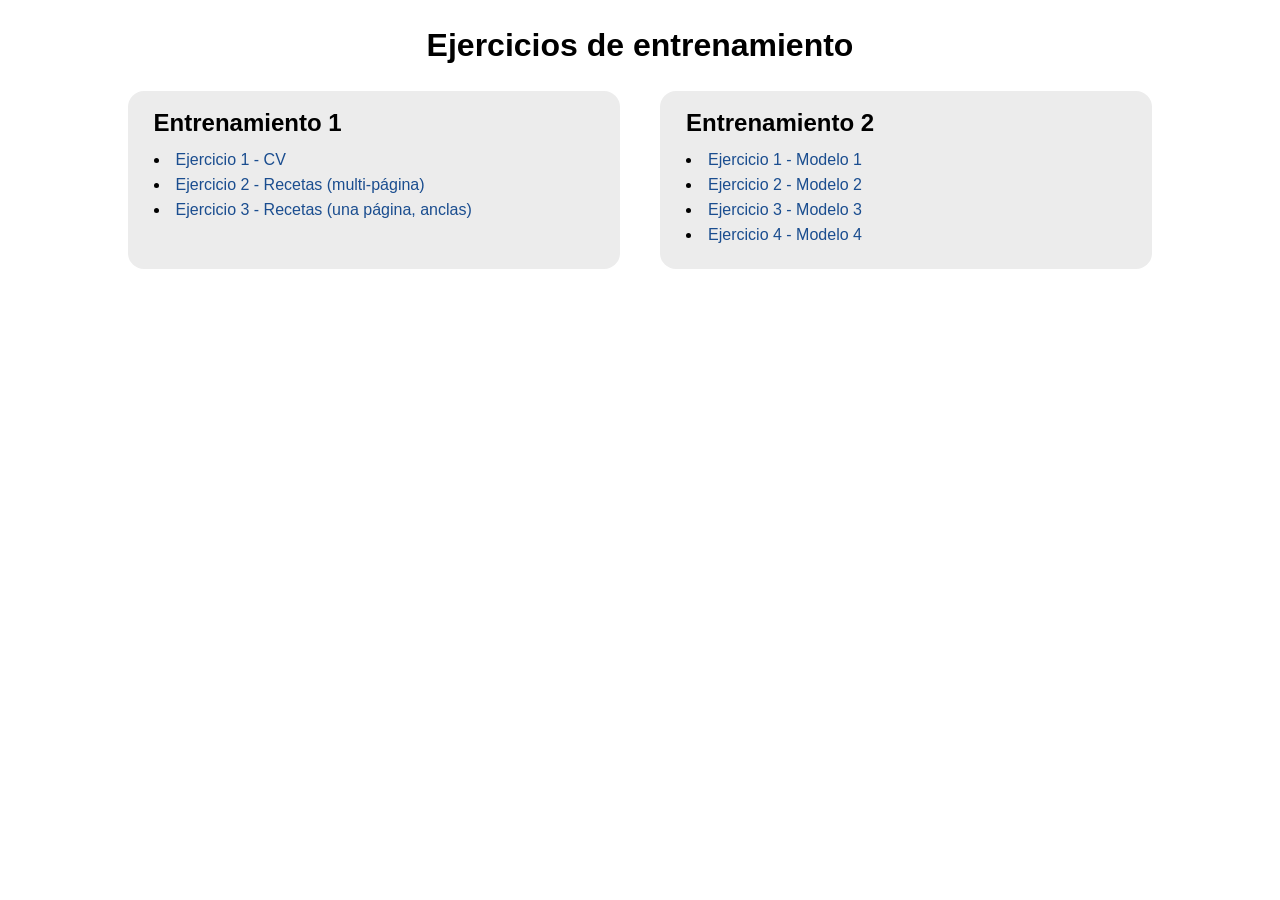
<file: index.html>
<!DOCTYPE html>
<html lang="es">
<head>
  <meta charset="UTF-8">
  <meta name="viewport" content="width=device-width, initial-scale=1.0">
  <title>Programación Web I - Entrenamientos</title>
  <link rel="stylesheet" href="styles.css">
</head>
<body>
  
  <header class="titulo-sitio">
    <h1>Ejercicios de entrenamiento</h1>
  </header>

  <nav class="indice-general">

    <section class="bloque-entrenamiento">
      <h2>Entrenamiento 1</h2>
      <ul>
        <li><a href="Entrenamiento_01/ejercicio_01/index.html">Ejercicio 1 - CV</a></li>
        <li><a href="Entrenamiento_01/ejercicio_02/index.html">Ejercicio 2 - Recetas (multi-página)</a></li>
        <li><a href="Entrenamiento_01/ejercicio_03/index.html">Ejercicio 3 - Recetas (una página, anclas)</a></li>
      </ul>
    </section>

    <section class="bloque-entrenamiento">
      <h2>Entrenamiento 2</h2>
      <ul>
        <li><a href="Entrenamiento_02/Ejercicio_01/index.html">Ejercicio 1 - Modelo 1</a></li>
        <li><a href="Entrenamiento_02/Ejercicio_02/index.html">Ejercicio 2 - Modelo 2</a></li>
        <li><a href="Entrenamiento_02/Ejercicio_03/index.html">Ejercicio 3 - Modelo 3</a></li>
        <li><a href="Entrenamiento_02/Ejercicio_04/index.html">Ejercicio 4 - Modelo 4</a></li>
      </ul>
    </section>

  </nav>

</body>
</html>
</file>
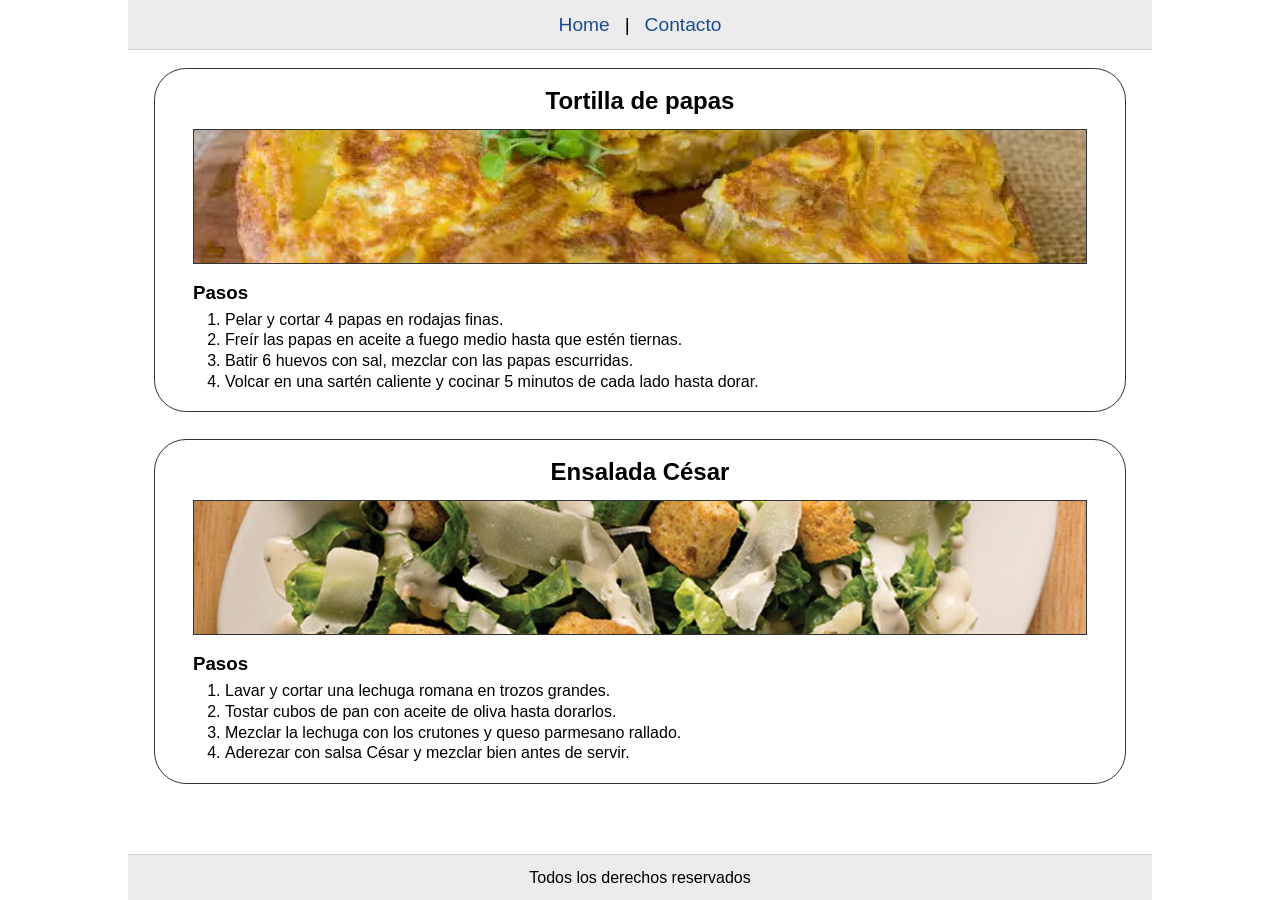
<file: Entrenamiento_01/ejercicio_02/index.html>
<!DOCTYPE html>
<html lang="es">
<head>
  <meta charset="UTF-8">
  <meta name="viewport" content="width=device-width, initial-scale=1.0">
  <title>Entrenamiento 01 - Ejercicio 02 - Recetas</title>
  <link rel="stylesheet" href="styles.css">
</head>
<body class="pagina">

  <nav class="barra">
    <a href="index.html">Home</a> | <a href="contacto.html">Contacto</a>
  </nav>

  <main class="contenido">

    <article class="receta">
      <h2>Tortilla de papas</h2>
      <figure class="receta-imagen">
        <img src="../../images/TortillaDePapa.webp" alt="Tortilla de papa">
      </figure>
      <section class="pasos">
        <h3>Pasos</h3>
        <ol>
          <li>Pelar y cortar 4 papas en rodajas finas.</li>
          <li>Freír las papas en aceite a fuego medio hasta que estén tiernas.</li>
          <li>Batir 6 huevos con sal, mezclar con las papas escurridas.</li>
          <li>Volcar en una sartén caliente y cocinar 5 minutos de cada lado hasta dorar.</li>
        </ol>
      </section>
    </article>

    <article class="receta">
      <h2>Ensalada César</h2>
      <figure class="receta-imagen">
        <img src="../../images/EnsaladaCesar.jpg" alt="Tortilla de papa">
      </figure>
      <section class="pasos">
        <h3>Pasos</h3>
        <ol>
          <li>Lavar y cortar una lechuga romana en trozos grandes.</li>
          <li>Tostar cubos de pan con aceite de oliva hasta dorarlos.</li>
          <li>Mezclar la lechuga con los crutones y queso parmesano rallado.</li>
          <li>Aderezar con salsa César y mezclar bien antes de servir.</li>
        </ol>
      </section>
    </article>
  </main>

  <footer class="pie">
    <p>Todos los derechos reservados</p>
  </footer>

</body>
</html>
</file>
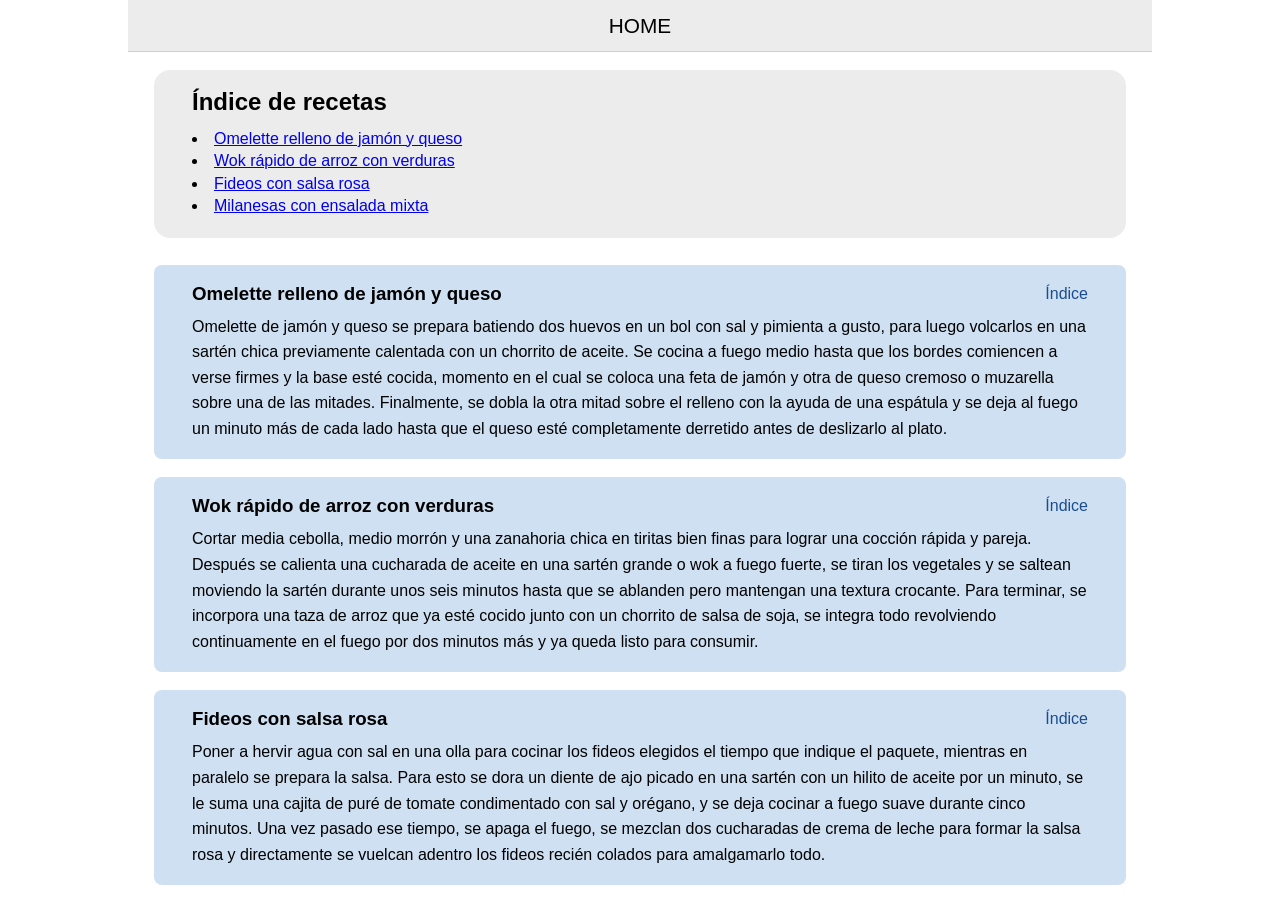
<file: Entrenamiento_01/ejercicio_03/index.html>
<!DOCTYPE html>
<html lang="es">
<head>
  <meta charset="UTF-8">
  <meta name="viewport" content="width=device-width, initial-scale=1.0">
  <title>Entrenamiento 01 - Ejercicio 03 - Índice de recetas</title>
  <link rel="stylesheet" href="styles.css">
</head>
<body class="pagina">

  <header class="cabecera">
    <h1>HOME</h1>
  </header>

  <main class="contenido">

    <section id="indice" class="indice-recetas">
      <h2>Índice de recetas</h2>
      <ul>
        <li><a href="#receta1">Omelette relleno de jamón y queso</a></li>
        <li><a href="#receta2">Wok rápido de arroz con verduras</a></li>
        <li><a href="#receta3">Fideos con salsa rosa </a></li>
        <li><a href="#receta4">Milanesas con ensalada mixta</a></li>
      </ul>
    </section>

    <article id="receta1" class="receta-detalle">
      <header class="receta-detalle-header">
        <h3>Omelette relleno de jamón y queso</h3>
        <a href="#indice">Índice</a>
      </header>
      <p>Omelette de jamón y queso se prepara batiendo dos huevos en un bol con sal y pimienta a gusto, para luego volcarlos en una sartén chica previamente calentada con un chorrito de aceite. Se cocina a fuego medio hasta que los bordes comiencen a verse firmes y la base esté cocida, momento en el cual se coloca una feta de jamón y otra de queso cremoso o muzarella sobre una de las mitades. Finalmente, se dobla la otra mitad sobre el relleno con la ayuda de una espátula y se deja al fuego un minuto más de cada lado hasta que el queso esté completamente derretido antes de deslizarlo al plato.</p>
    </article>

    <article id="receta2" class="receta-detalle">
      <header class="receta-detalle-header">
        <h3>Wok rápido de arroz con verduras</h3>
        <a href="#indice">Índice</a>
      </header>
      <p>Cortar media cebolla, medio morrón y una zanahoria chica en tiritas bien finas para lograr una cocción rápida y pareja. Después se calienta una cucharada de aceite en una sartén grande o wok a fuego fuerte, se tiran los vegetales y se saltean moviendo la sartén durante unos seis minutos hasta que se ablanden pero mantengan una textura crocante. Para terminar, se incorpora una taza de arroz que ya esté cocido junto con un chorrito de salsa de soja, se integra todo revolviendo continuamente en el fuego por dos minutos más y ya queda listo para consumir.</p>
    </article>

    <article id="receta3" class="receta-detalle">
      <header class="receta-detalle-header">
        <h3>Fideos con salsa rosa</h3>
        <a href="#indice">Índice</a>
      </header>
      <p>Poner a hervir agua con sal en una olla para cocinar los fideos elegidos el tiempo que indique el paquete, mientras en paralelo se prepara la salsa. Para esto se dora un diente de ajo picado en una sartén con un hilito de aceite por un minuto, se le suma una cajita de puré de tomate condimentado con sal y orégano, y se deja cocinar a fuego suave durante cinco minutos. Una vez pasado ese tiempo, se apaga el fuego, se mezclan dos cucharadas de crema de leche para formar la salsa rosa y directamente se vuelcan adentro los fideos recién colados para amalgamarlo todo.</p>
    </article>

    <article id="receta4" class="receta-detalle">
      <header class="receta-detalle-header">
        <h3>Milanesas con ensalada mixta</h3>
        <a href="#indice">Índice</a>
      </header>
      <p>Se elabora pasando bifes de pollo o de carne por un huevo batido con una pizca de sal, para después rebozarlos presionando fuertemente sobre pan rallado hasta que queden completamente cubiertos. Estas milanesas se cocinan en una sartén con aceite caliente o en una placa al horno a doscientos grados hasta que se doren bien de ambos lados, y mientras se cocinan, se lavan y cortan una lechuga chica junto con un tomate redondo. Al final, se sirven las milanesas calientes en el plato al lado de los vegetales, los cuales se aderezan en el momento con un chorrito de aceite, sal y jugo de limón.</p>
    </article>

  </main>

</body>
</html>
</file>
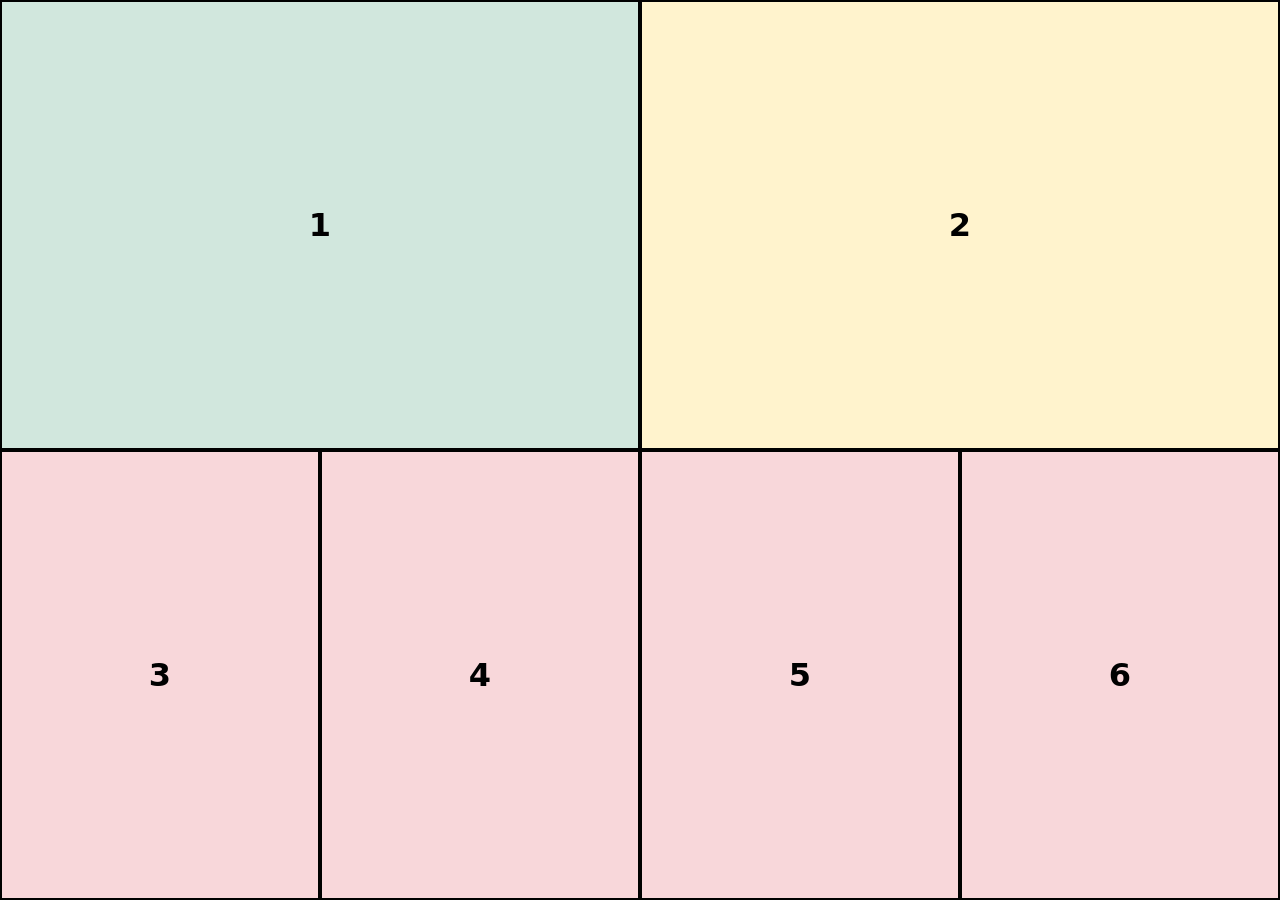
<file: Entrenamiento_02/Ejercicio_01/index.html>
<!DOCTYPE html>
<html lang="en">

<head>
    <meta charset="UTF-8">
    <meta name="viewport" content="width=device-width, initial-scale=1.0">
    <title>Entrenamiento 2 - Modelo 1</title>
    <link rel="stylesheet" href="styles.css">
</head>

<body>
    <main id="pantallaCompleta">
        <div class="bloque1">
            <p class="parrafoDelBloque1">1</p>
        </div>
        <div class="bloque2">
            <p class="parrafoDelBloque2">2</p>
        </div>
        <div class="bloque3">
            <p class="parrafoDelBloque3">3</p>
        </div>
        <div class="bloque4">
            <p class="parrafoDelBloque4">4</p>
        </div>
        <div class="bloque5">
            <p class="parrafoDelBloque5">5</p>
        </div>
        <div class="bloque6">
            <p class="parrafoDelBloque6">6</p>
        </div>
    </main>
</body>

</html>
</file>
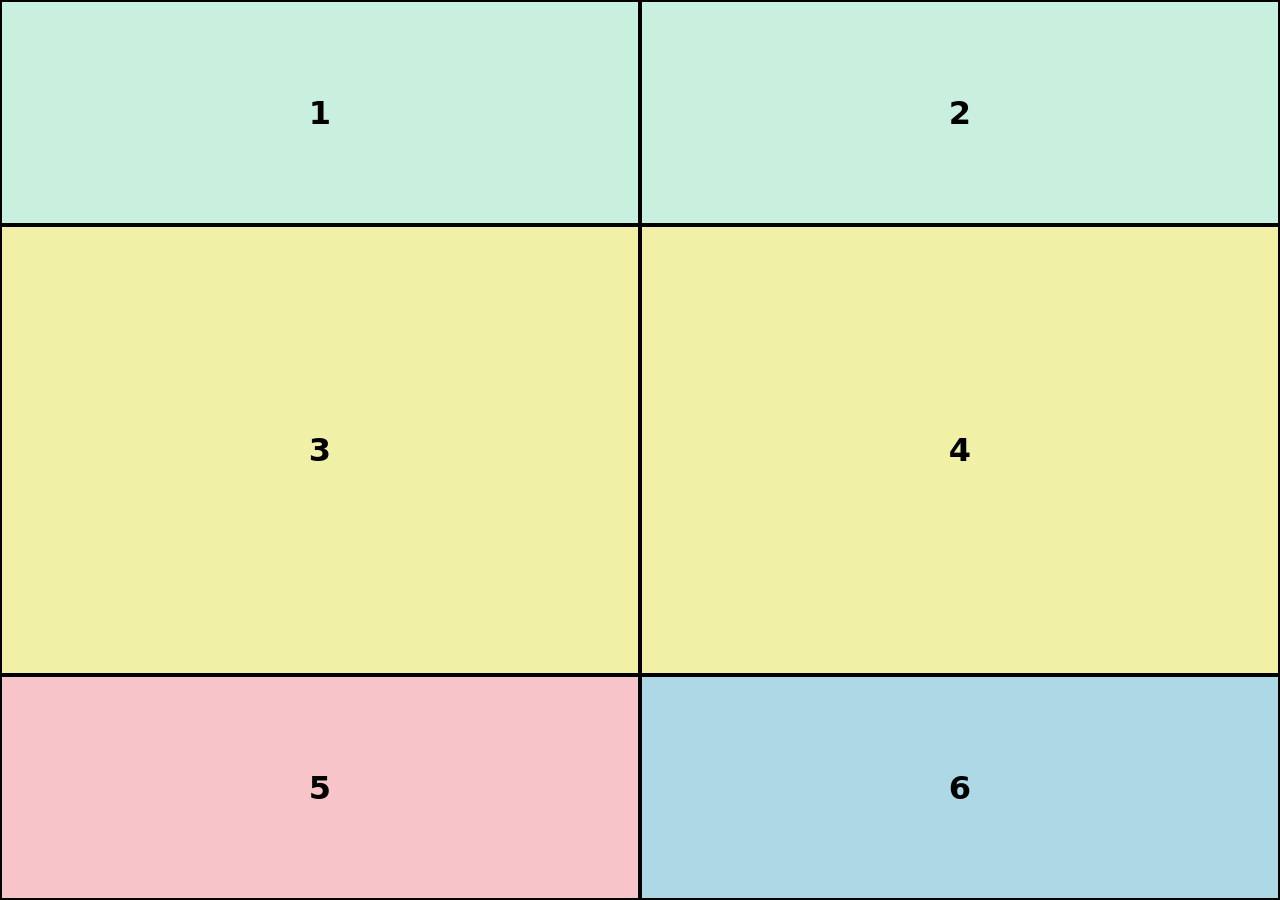
<file: Entrenamiento_02/Ejercicio_02/index.html>
<!DOCTYPE html>
<html lang="es">

<head>
    <meta charset="UTF-8">
    <meta name="viewport" content="width=device-width, initial-scale=1.0">
    <title>Modelo 02</title>
    <link rel="stylesheet" href="styles.css">
</head>

<body>
    <main id="pantallaCompleta">
        <div class="bloque1">
            <p class="parrafoDelBloque1">1</p>
        </div>
        <div class="bloque2">
            <p class="parrafoDelBloque2">2</p>
        </div>
        <div class="bloque3">
            <p class="parrafoDelBloque3">3</p>
        </div>
        <div class="bloque4">
            <p class="parrafoDelBloque4">4</p>
        </div>
        <div class="bloque5">
            <p class="parrafoDelBloque5">5</p>
        </div>
        <div class="bloque6">
            <p class="parrafoDelBloque6">6</p>
        </div>
    </main>
</body>

</html>
</file>
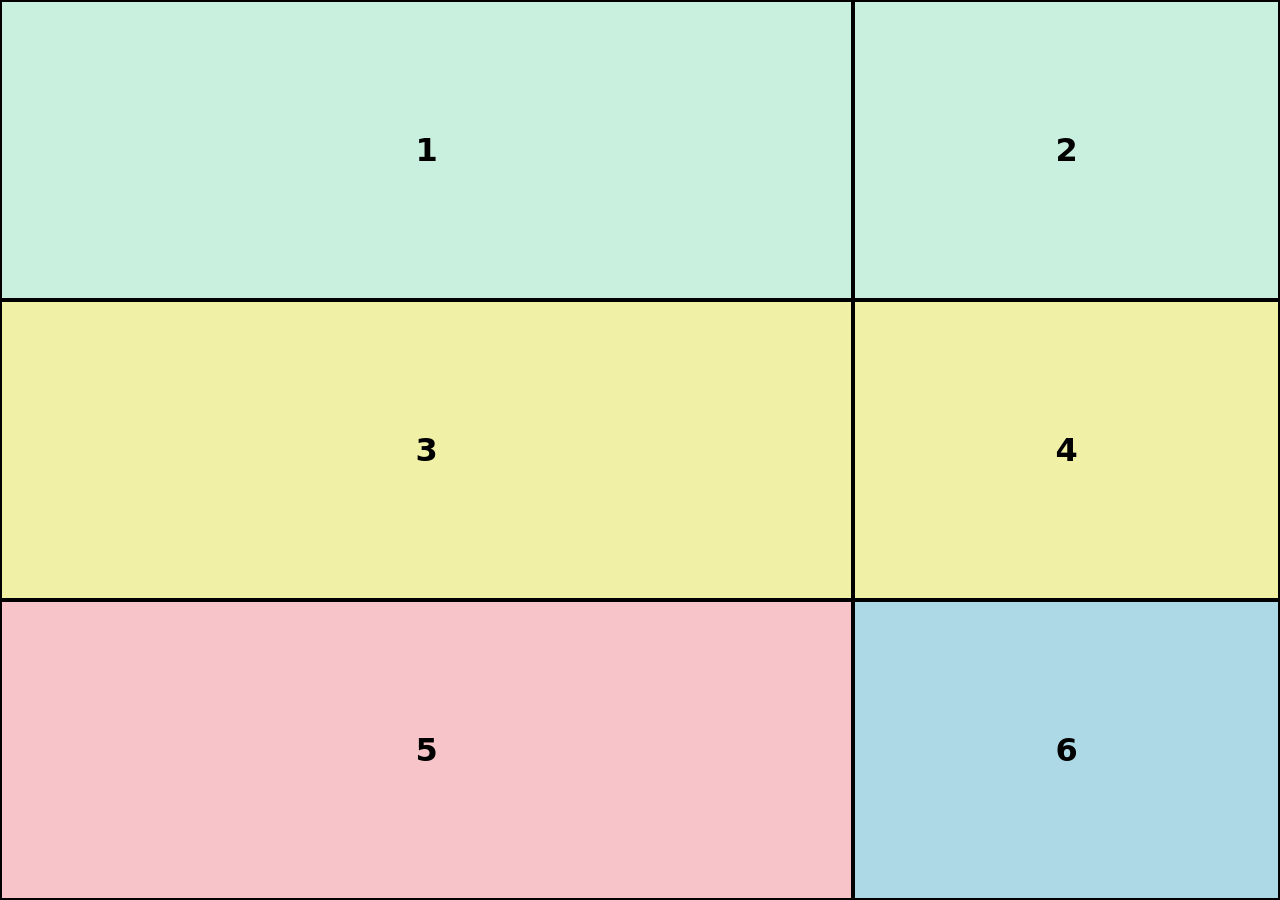
<file: Entrenamiento_02/Ejercicio_03/index.html>
<!DOCTYPE html>
<html lang="es">

<head>
    <meta charset="UTF-8">
    <meta name="viewport" content="width=device-width, initial-scale=1.0">
    <title>Modelo 03</title>
    <link rel="stylesheet" href="styles.css">
</head>

<body>
    <main id="pantallaCompleta">
        <div class="bloque1">
            <p class="parrafoDelBloque1">1</p>
        </div>
        <div class="bloque2">
            <p class="parrafoDelBloque2">2</p>
        </div>
        <div class="bloque3">
            <p class="parrafoDelBloque3">3</p>
        </div>
        <div class="bloque4">
            <p class="parrafoDelBloque4">4</p>
        </div>
        <div class="bloque5">
            <p class="parrafoDelBloque5">5</p>
        </div>
        <div class="bloque6">
            <p class="parrafoDelBloque6">6</p>
        </div>
    </main>
</body>

</html>
</file>
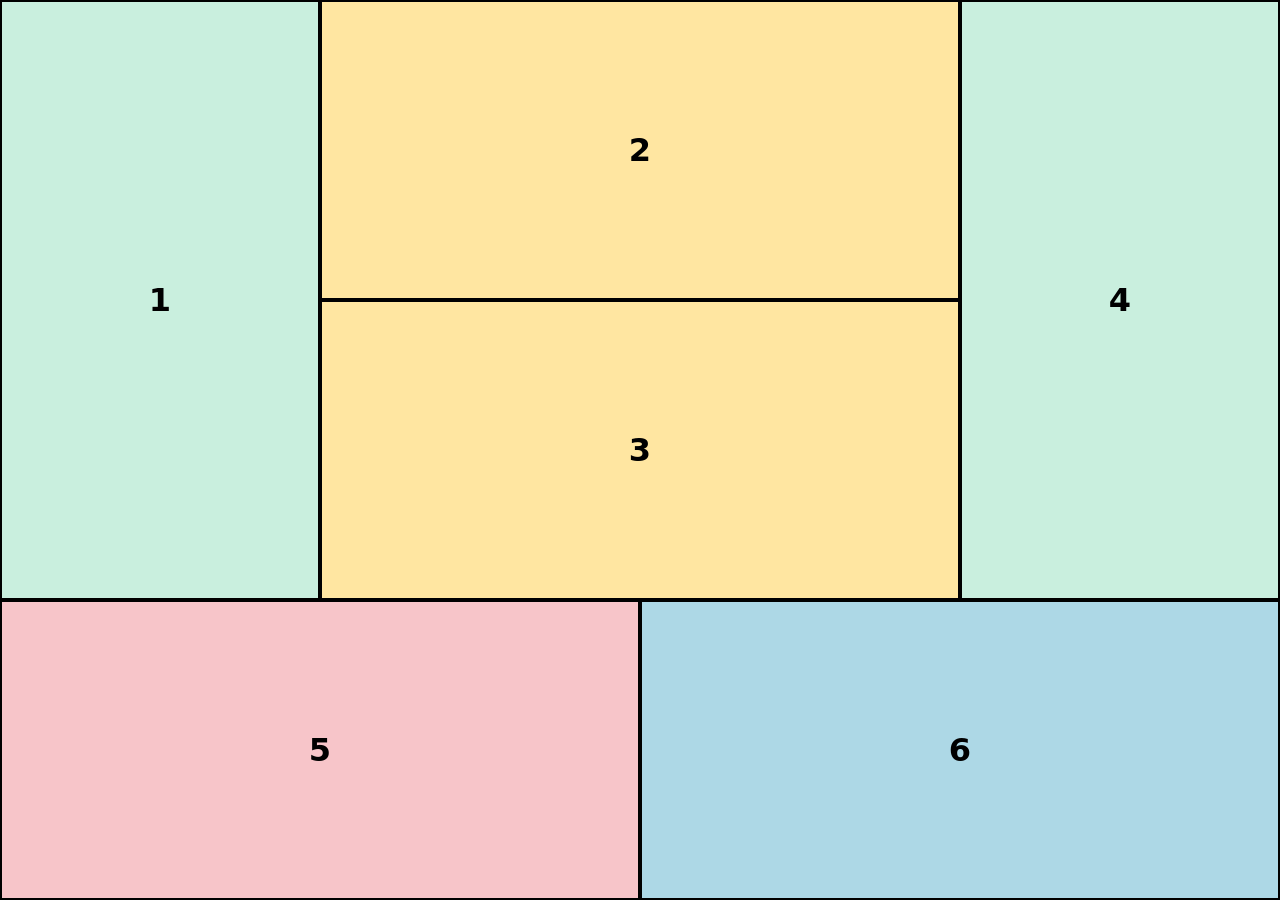
<file: Entrenamiento_02/Ejercicio_04/index.html>
<!DOCTYPE html>
<html lang="es">

<head>
    <meta charset="UTF-8">
    <meta name="viewport" content="width=device-width, initial-scale=1.0">
    <title>Modelo 04</title>
    <link rel="stylesheet" href="styles.css">
</head>

<body>
    <main id="pantallaCompleta">
        <div class="bloque1">
            <p class="parrafoDelBloque1">1</p>
        </div>
        <div class="bloque2">
            <p class="parrafoDelBloque2">2</p>
        </div>
        <div class="bloque3">
            <p class="parrafoDelBloque3">3</p>
        </div>
        <div class="bloque4">
            <p class="parrafoDelBloque4">4</p>
        </div>
        <div class="bloque5">
            <p class="parrafoDelBloque5">5</p>
        </div>
        <div class="bloque6">
            <p class="parrafoDelBloque6">6</p>
        </div>
    </main>
</body>

</html>
</file>
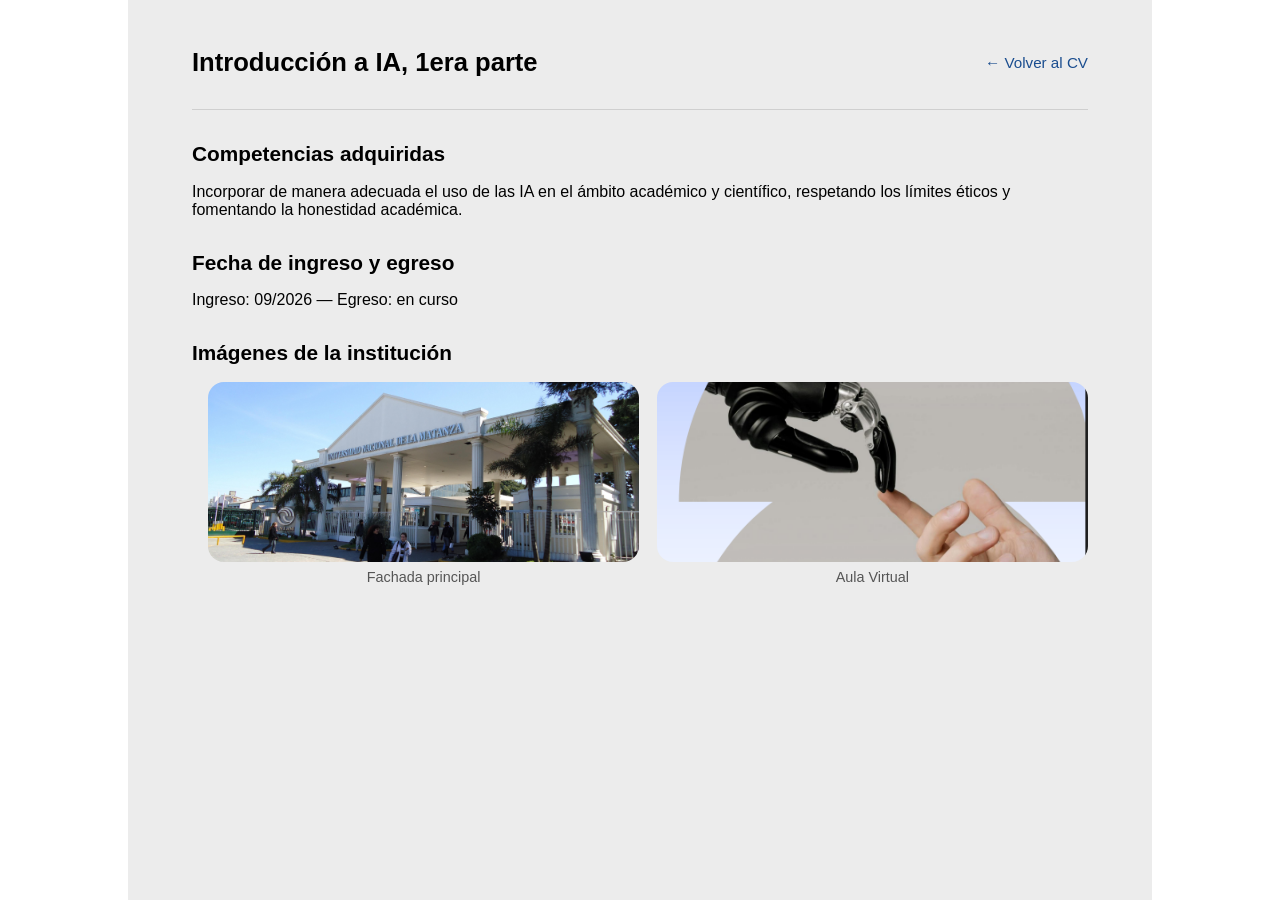
<file: Entrenamiento_01/ejercicio_01/curso.html>
<!DOCTYPE html>
<html lang="es">
<head>
  <meta charset="UTF-8">
  <meta name="viewport" content="width=device-width, initial-scale=1.0">
  <title>Curso - Detalle</title>
  <link rel="stylesheet" href="styles.css">
</head>
<body>
  <main class="cv">

    <header class="encabezado-detalle">
      <h1>Introducción a IA, 1era parte</h1>
      <a href="index.html" class="volver">&larr; Volver al CV</a>
    </header>

    <section class="seccion">
      <h2>Competencias adquiridas</h2>
      <p>Incorporar de manera adecuada el uso de las IA en el ámbito académico y científico, respetando los límites éticos y fomentando la honestidad académica.</p>
    </section>

    <section class="seccion">
      <h2>Fecha de ingreso y egreso</h2>
      <p>Ingreso: 09/2026 — Egreso: en curso</p>
    </section>

    <section class="seccion">
      <h2>Imágenes de la institución</h2>
      <ul class="galeria">
        <li>
          <figure>
            <img src="../../images/Universidad_Nacional_de_La_Matanza.jpeg" alt="Fachada del instituto">
            <figcaption>Fachada principal</figcaption>
          </figure>
        </li>
        <li>
          <figure>
            <img src="../../images/imagenIAVirtual.png" alt="Aula del instituto">
            <figcaption>Aula Virtual</figcaption>
          </figure>
        </li>
      </ul>
    </section>

  </main>
</body>
</html>
</file>
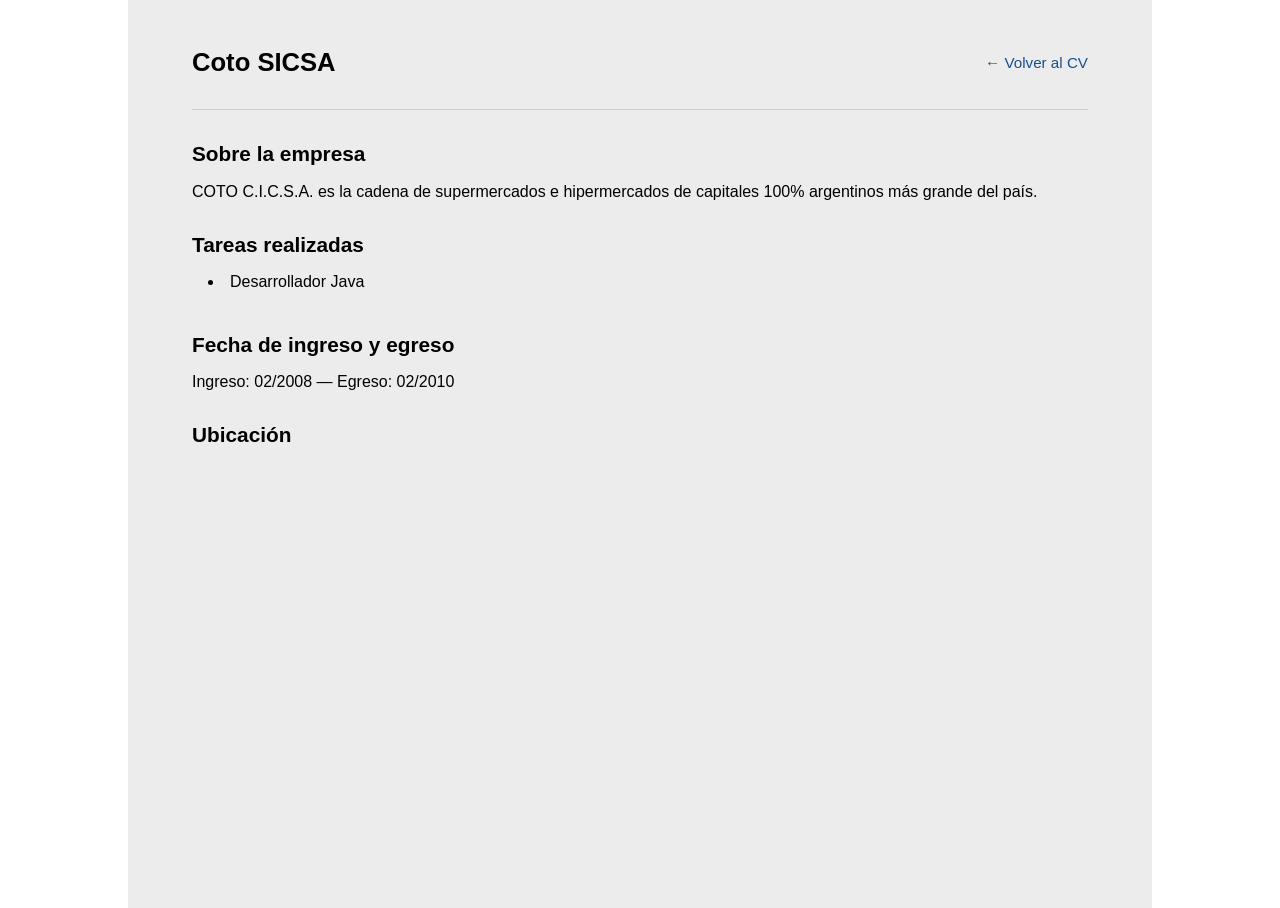
<file: Entrenamiento_01/ejercicio_01/empresa1.html>
<!DOCTYPE html>
<html lang="es">
<head>
  <meta charset="UTF-8">
  <meta name="viewport" content="width=device-width, initial-scale=1.0">
  <title>Empresa 1 - Detalle</title>
  <link rel="stylesheet" href="styles.css">
</head>
<body>
  <main class="cv">

    <header class="encabezado-detalle">
      <h1>Coto SICSA</h1>
      <a href="index.html" class="volver">&larr; Volver al CV</a>
    </header>

    <section class="seccion">
      <h2>Sobre la empresa</h2>
      <p>COTO C.I.C.S.A. es la cadena de supermercados e hipermercados de capitales 100% argentinos más grande del país.</p>
    </section>

    <section class="seccion">
      <h2>Tareas realizadas</h2>
      <ul>
        <li>Desarrollador Java</li>
      </ul>
    </section>

    <section class="seccion">
      <h2>Fecha de ingreso y egreso</h2>
      <p>Ingreso: 02/2008 — Egreso: 02/2010</p>
    </section>

    <section class="seccion">
      <h2>Ubicación</h2>
      <iframe
        class="mapa"
        src="https://www.google.com/maps?q=Coto+SICSA,capital+federal+pasaindu&output=embed"
        loading="lazy"
        title="Mapa de ubicación de Empresa 1">
      </iframe>
    </section>

  </main>
</body>
</html>
</file>
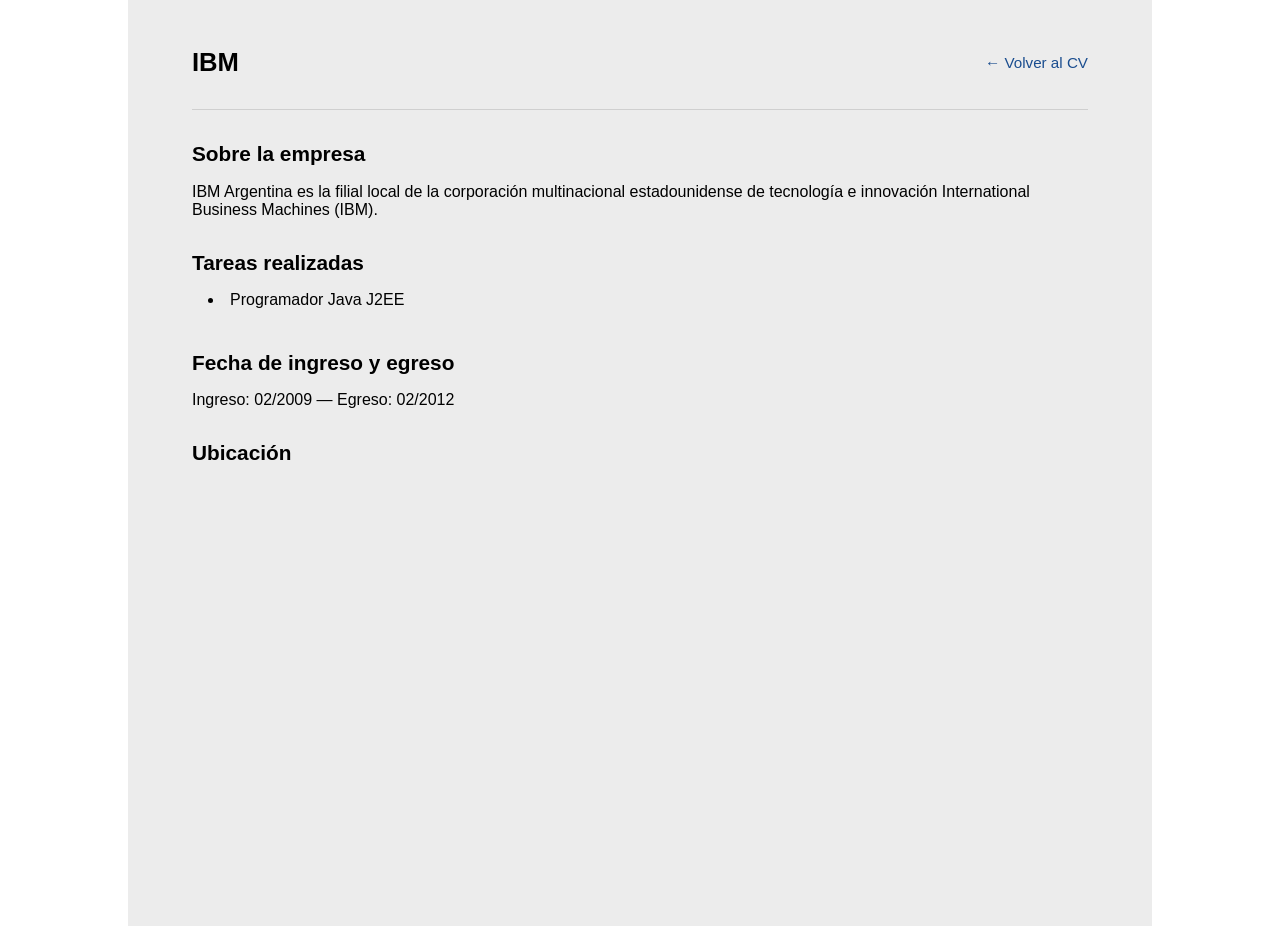
<file: Entrenamiento_01/ejercicio_01/empresa2.html>
<!DOCTYPE html>
<html lang="es">
<head>
  <meta charset="UTF-8">
  <meta name="viewport" content="width=device-width, initial-scale=1.0">
  <title>Empresa 2 - Detalle</title>
  <link rel="stylesheet" href="styles.css">
</head>
<body>
  <main class="cv">

    <header class="encabezado-detalle">
      <h1>IBM</h1>
      <a href="index.html" class="volver">&larr; Volver al CV</a>
    </header>

    <section class="seccion">
      <h2>Sobre la empresa</h2>
      <p>IBM Argentina es la filial local de la corporación multinacional estadounidense de tecnología e innovación International Business Machines (IBM). </p>
    </section>

    <section class="seccion">
      <h2>Tareas realizadas</h2>
      <ul>
        <li>Programador Java J2EE</li>
      </ul>
    </section>

    <section class="seccion">
      <h2>Fecha de ingreso y egreso</h2>
      <p>Ingreso: 02/2009 — Egreso: 02/2012</p>
    </section>

    <section class="seccion">
      <h2>Ubicación</h2>
      <iframe
        class="mapa"
        src="https://www.google.com/maps?q=IBM+catalinas&output=embed"
        loading="lazy"
        title="Mapa de ubicación de Empresa 2">
      </iframe>
    </section>

  </main>
</body>
</html>
</file>
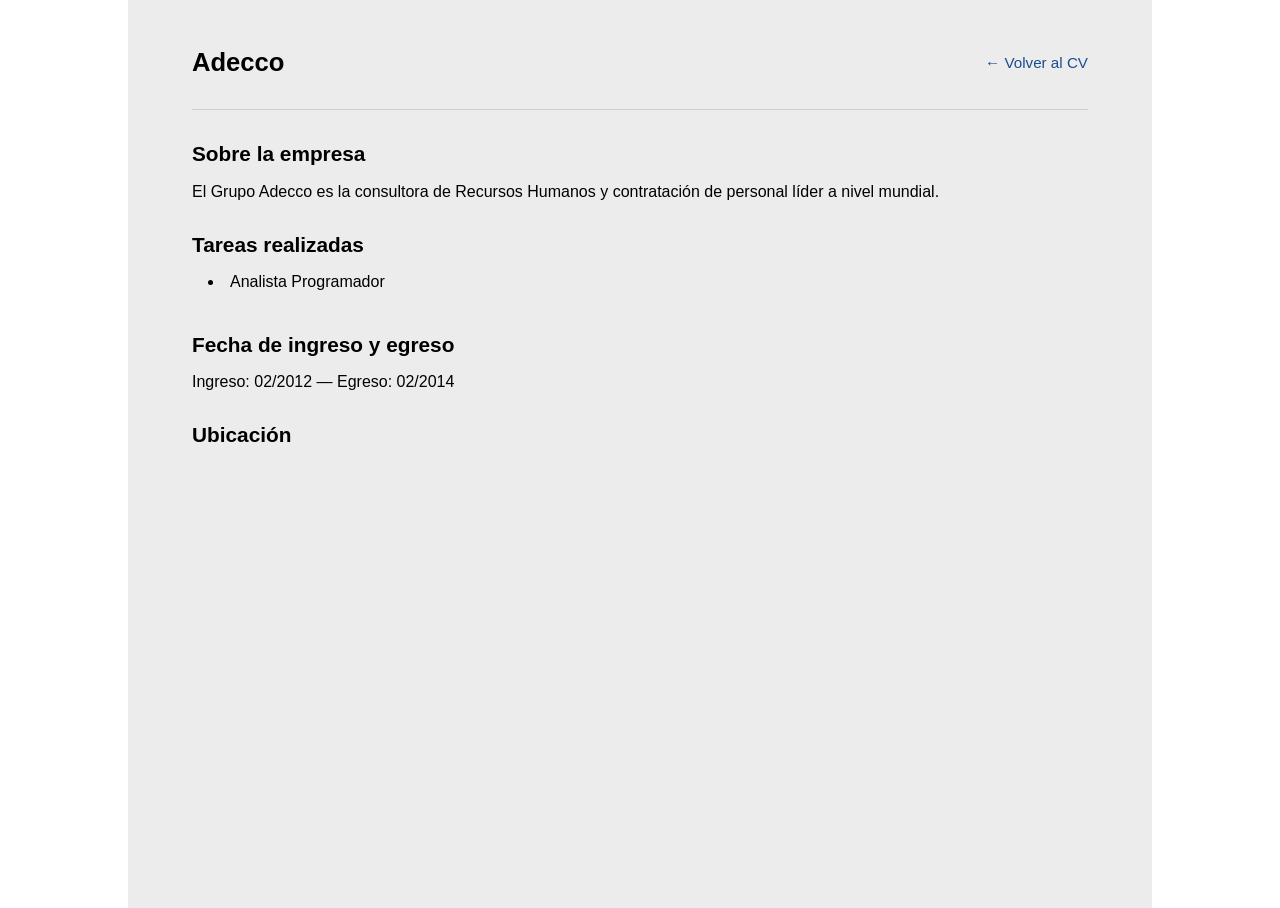
<file: Entrenamiento_01/ejercicio_01/empresa3.html>
<!DOCTYPE html>
<html lang="es">
<head>
  <meta charset="UTF-8">
  <meta name="viewport" content="width=device-width, initial-scale=1.0">
  <title>Empresa 3 - Detalle</title>
  <link rel="stylesheet" href="styles.css">
</head>
<body>
  <main class="cv">

    <header class="encabezado-detalle">
      <h1>Adecco</h1>
      <a href="index.html" class="volver">&larr; Volver al CV</a>
    </header>

    <section class="seccion">
      <h2>Sobre la empresa</h2>
      <p>El Grupo Adecco es la consultora de Recursos Humanos y contratación de personal líder a nivel mundial.</p>
    </section>

    <section class="seccion">
      <h2>Tareas realizadas</h2>
      <ul>
        <li>Analista Programador</li>
      </ul>
    </section>

    <section class="seccion">
      <h2>Fecha de ingreso y egreso</h2>
      <p>Ingreso: 02/2012 — Egreso: 02/2014</p>
    </section>

    <section class="seccion">
      <h2>Ubicación</h2>
      <iframe
        class="mapa"
        src="https://www.google.com/maps?q=OAdeco+argentina+oficina+central&output=embed"
        loading="lazy"
        title="Mapa de ubicación de Empresa 3">
      </iframe>
    </section>

  </main>
</body>
</html>
</file>
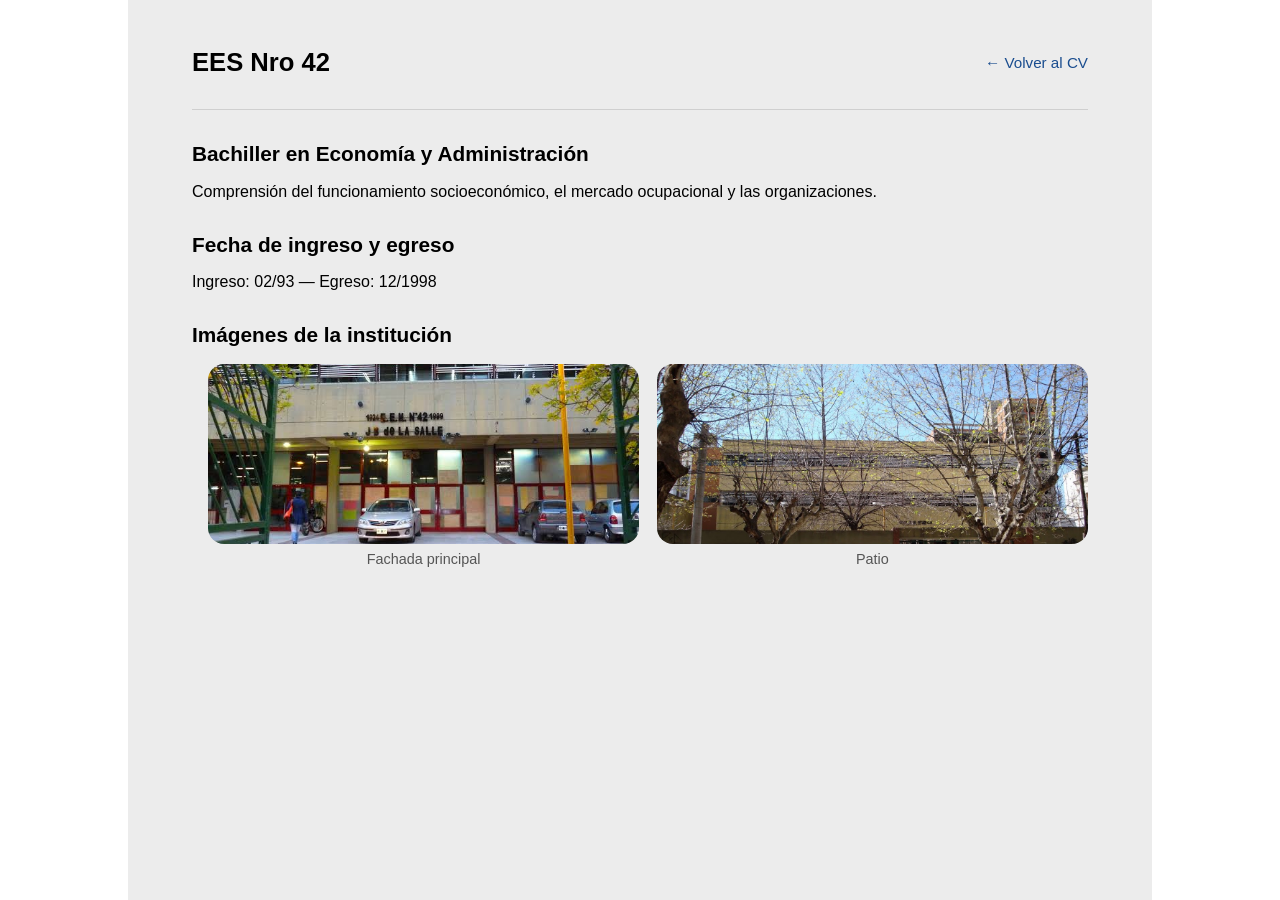
<file: Entrenamiento_01/ejercicio_01/secundario.html>
<!DOCTYPE html>
<html lang="es">
<head>
  <meta charset="UTF-8">
  <meta name="viewport" content="width=device-width, initial-scale=1.0">
  <title>Secundario - Detalle</title>
  <link rel="stylesheet" href="styles.css">
</head>
<body>
  <main class="cv">

    <header class="encabezado-detalle">
      <h1>EES Nro 42</h1>
      <a href="index.html" class="volver">&larr; Volver al CV</a>
    </header>

    <section class="seccion">
      <h2>Bachiller en Economía y Administración</h2>
      <p>Comprensión del funcionamiento socioeconómico, el mercado ocupacional y las organizaciones.</p>
    </section>

    <section class="seccion">
      <h2>Fecha de ingreso y egreso</h2>
      <p>Ingreso: 02/93 — Egreso: 12/1998</p>
    </section>

    <section class="seccion">
      <h2>Imágenes de la institución</h2>
      <ul class="galeria">
        <li>
          <figure>
            <img src="../../images/imagesEES42.jpeg" alt="Fachada del colegio">
            <figcaption>Fachada principal</figcaption>
          </figure>
        </li>
        <li>
          <figure>
            <img src="../../images/FachadaEES42.jpg" alt="Patio del colegio">
            <figcaption>Patio</figcaption>
          </figure>
        </li>
      </ul>
    </section>

  </main>
</body>
</html>
</file>
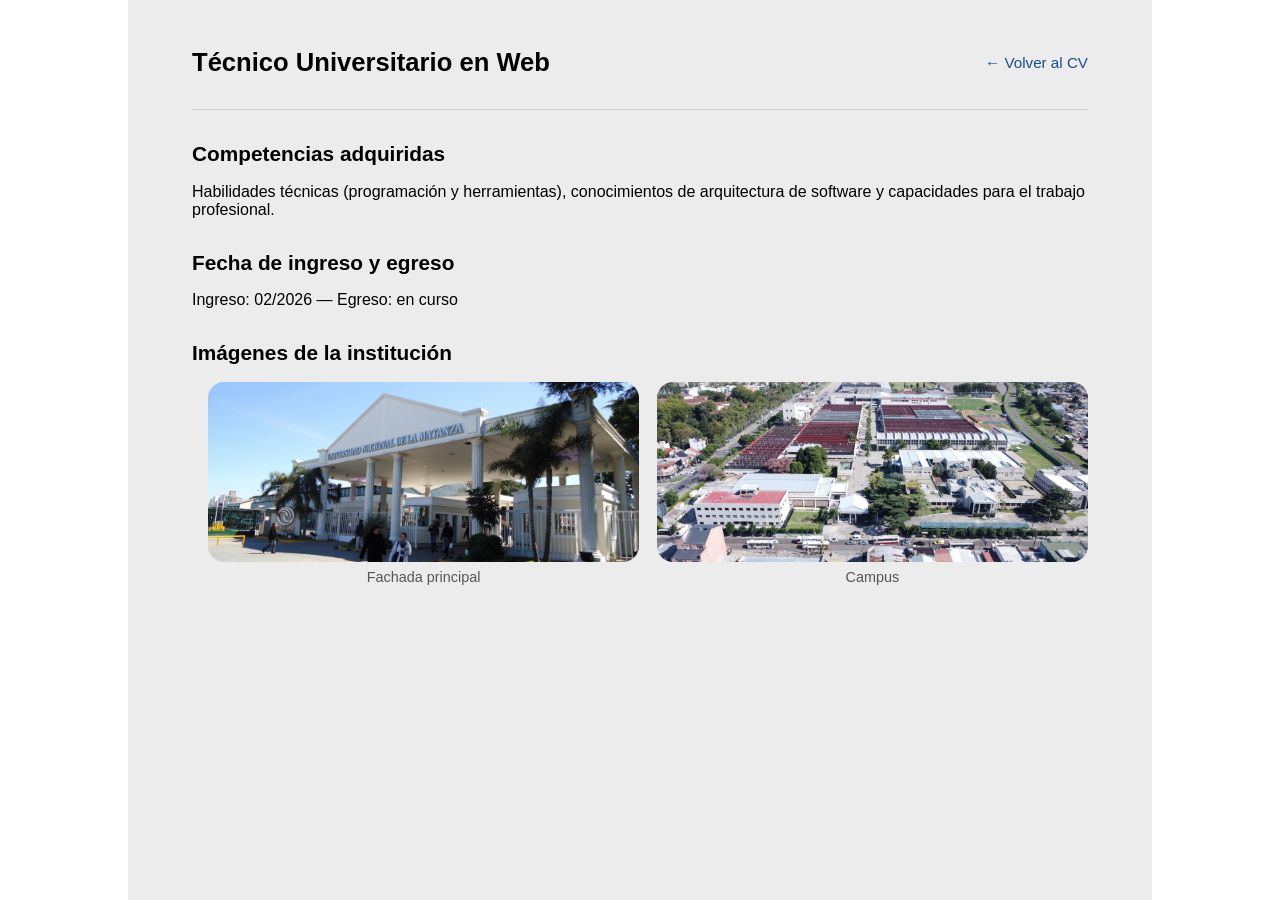
<file: Entrenamiento_01/ejercicio_01/universidad.html>
<!DOCTYPE html>
<html lang="es">
<head>
  <meta charset="UTF-8">
  <meta name="viewport" content="width=device-width, initial-scale=1.0">
  <title>Universidad - Detalle</title>
  <link rel="stylesheet" href="styles.css">
</head>
<body>
  <main class="cv">

    <header class="encabezado-detalle">
      <h1>Técnico Universitario en Web</h1>
      <a href="index.html" class="volver">&larr; Volver al CV</a>
    </header>

    <section class="seccion">
      <h2>Competencias adquiridas</h2>
      <p>Habilidades técnicas (programación y herramientas), conocimientos de arquitectura de software y capacidades para el trabajo profesional.</p>
    </section>

    <section class="seccion">
      <h2>Fecha de ingreso y egreso</h2>
      <p>Ingreso: 02/2026 — Egreso: en curso</p>
    </section>

    <section class="seccion">
      <h2>Imágenes de la institución</h2>
      <ul class="galeria">
        <li>
          <figure>
            <img src="../../images/Universidad_Nacional_de_La_Matanza.jpeg" alt="Fachada de la universidad">
            <figcaption>Fachada principal</figcaption>
          </figure>
        </li>
        <li>
          <figure>
            <img src="../../images/aerea-2024-scaled.jpeg" alt="Campus de la universidad">
            <figcaption>Campus</figcaption>
          </figure>
        </li>
      </ul>
    </section>

  </main>
</body>
</html>
</file>
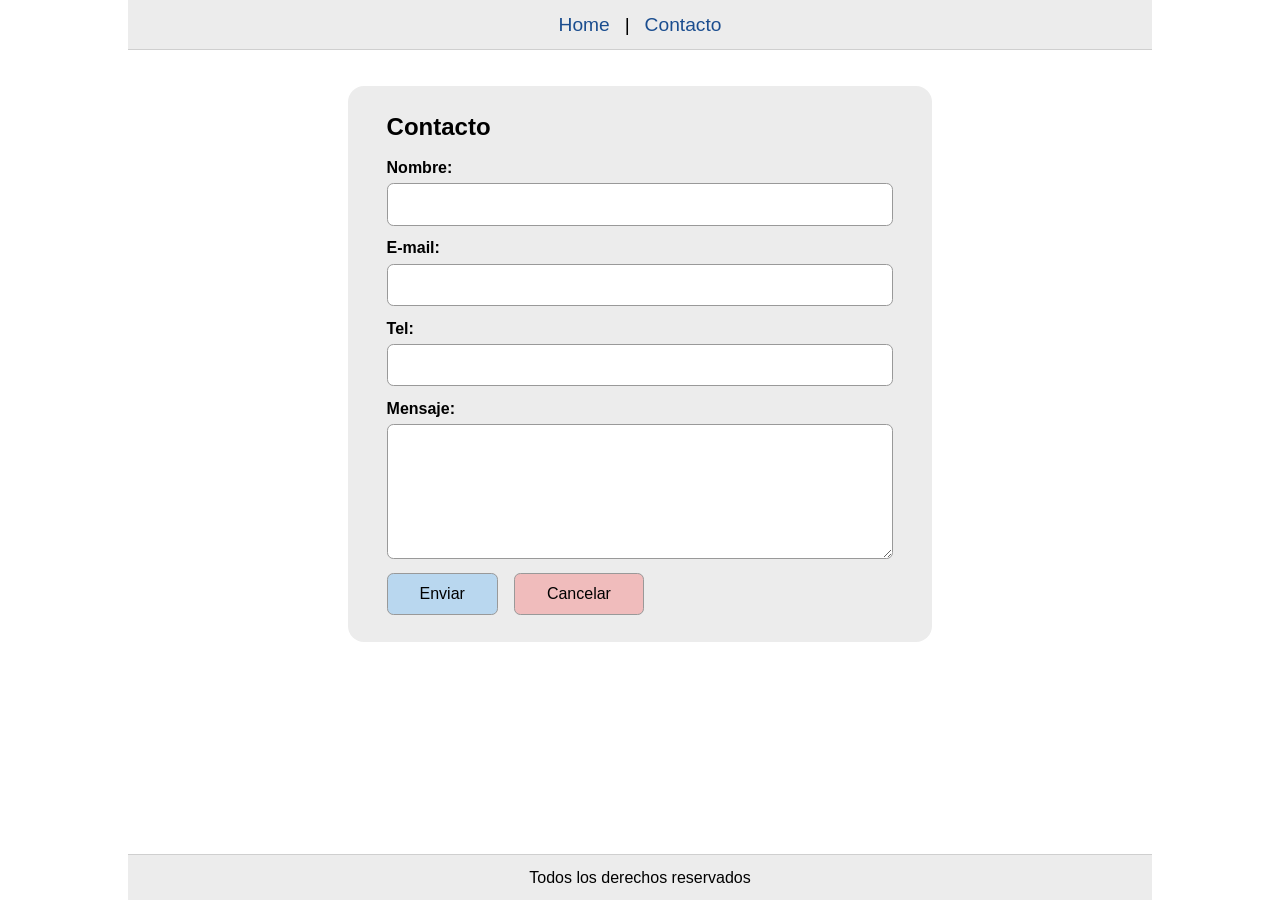
<file: Entrenamiento_01/ejercicio_02/contacto.html>
<!DOCTYPE html>
<html lang="es">
<head>
  <meta charset="UTF-8">
  <meta name="viewport" content="width=device-width, initial-scale=1.0">
  <title>Entrenamiento 01 - Ejercicio 02 - Contacto</title>
  <link rel="stylesheet" href="styles.css">
</head>
<body class="pagina">

  <nav class="barra">
    <a href="index.html">Home</a> | <a href="contacto.html">Contacto</a>
  </nav>

  <main class="contenido">
    <section class="formulario-contacto">
      <h2>Contacto</h2>
      <form action="#" method="post">

        <p class="campo">
          <label for="nombre">Nombre:</label>
          <input type="text" id="nombre" name="nombre" required>
        </p>

        <p class="campo">
          <label for="email">E-mail:</label>
          <input type="email" id="email" name="email" required>
        </p>

        <p class="campo">
          <label for="tel">Tel:</label>
          <input type="tel" id="tel" name="tel" required>
        </p>

        <p class="campo">
          <label for="mensaje">Mensaje:</label>
          <textarea id="mensaje" name="mensaje" required></textarea>
        </p>

        <p class="botones">
          <button type="submit">Enviar</button>
          <button type="reset">Cancelar</button>
        </p>

      </form>
    </section>
  </main>

  <footer class="pie">
    <p>Todos los derechos reservados</p>
  </footer>

</body>
</html>
</file>
<file: styles.css>
* {
  margin: 0;
  padding: 0;
  box-sizing: border-box;
}

body {
  font-family: Arial, Helvetica, sans-serif;
  width: 80%;
  margin: 0 auto;
  padding: 3vh 0;
}

.titulo-sitio {
  text-align: center;
  margin-bottom: 3vh;
}

.indice-general {
  display: flex;
  gap: 4%;
  flex-wrap: wrap;
}

.bloque-entrenamiento {
  background-color: #ececec;
  border-radius: 1em;
  padding: 2vh 2vw;
  flex: 1;
  min-width: 40%;
}

.bloque-entrenamiento h2 {
  margin-bottom: 1.5vh;
}

.bloque-entrenamiento ul {
  list-style-position: inside;
}

.bloque-entrenamiento li {
  margin-bottom: 0.8vh;
}

.bloque-entrenamiento a {
  color: #1a4d8f;
  text-decoration: none;
}

.bloque-entrenamiento a:hover {
  text-decoration: underline;
}
</file>
<file: Entrenamiento_01/ejercicio_02/styles.css>
* {
  margin: 0;
  padding: 0;
  box-sizing: border-box;
}

html, body {
  width: 100%;
  height: 100vh;
  overflow: hidden;
  font-family: Arial, Helvetica, sans-serif;
}

.pagina {
  width: 80%;
  height: 100vh;
  margin: 0 auto;
  display: flex;
  flex-direction: column;
}

.barra {
  flex-shrink: 0;
  background-color: #ececec;
  border-bottom: 1px solid #cfcfcf;
  padding: 1.5vh 0;
  text-align: center;
  font-size: 1.2em;
}

.barra a {
  color: #1a4d8f;
  text-decoration: none;
  margin: 0 0.5em;
}

.barra a:hover {
  text-decoration: underline;
}

.contenido {
  flex: 1;
  overflow-y: auto;
  padding: 2vh 2vw;
}

.receta {
  border: 1px solid #333;
  border-radius: 2em;
  padding: 2vh 3vw;
  margin-bottom: 3vh;
}

.receta h2 {
  text-align: center;
  margin-bottom: 1.5vh;
}

.receta-imagen {
  border: 1px solid #333;
  height: 15vh;
  display: flex;
  align-items: center;
  justify-content: center;
  margin-bottom: 2vh;
  background-color: #f7f7f7;
  overflow: hidden;
}
.receta-imagen img {
  width: 100%;
  height: 100%;
  object-fit: cover;  /* la imagen llena el marco sin deformarse */
}

.pasos h3 {
  margin-bottom: 0.8vh;
}

.pasos ol {
  padding-left: 2em;
}

.pasos li {
  margin-bottom: 0.3vh;
}

.pie {
  flex-shrink: 0;
  background-color: #ececec;
  border-top: 1px solid #cfcfcf;
  padding: 1.5vh 0;
  text-align: center;
}

.formulario-contacto {
  background-color: #ececec;
  border-radius: 1em;
  padding: 3vh 3vw;
  width: 60%;
  margin: 2vh auto;
}

.formulario-contacto h2 {
  margin-bottom: 2vh;
}

.campo {
  display: flex;
  flex-direction: column;
  gap: 0.4em;
  margin-bottom: 1.5vh;
}

.campo label {
  font-weight: bold;
}

.campo input,
.campo textarea {
  padding: 0.7em;
  border: 1px solid #999;
  border-radius: 0.4em;
  font-family: inherit;
  font-size: 1em;
}

.campo textarea {
  min-height: 15vh;
  resize: vertical;
}

.botones {
  display: flex;
  gap: 1em;
  margin-top: 1vh;
}

.botones button {
  padding: 0.7em 2em;
  border: 1px solid #999;
  border-radius: 0.4em;
  font-size: 1em;
  cursor: pointer;
}

.botones button[type="submit"] {
  background-color: #b9d7ef;
}

.botones button[type="reset"] {
  background-color: #f0bcbc;
}
</file>
<file: Entrenamiento_01/ejercicio_03/styles.css>
* {
  margin: 0;
  padding: 0;
  box-sizing: border-box;
}

html, body {
  width: 100%;
  height: 100vh;
  overflow: hidden;
  font-family: Arial, Helvetica, sans-serif;
}

.pagina {
  width: 80%;
  height: 100vh;
  margin: 0 auto;
  display: flex;
  flex-direction: column;
}

.cabecera {
  flex-shrink: 0;
  background-color: #ececec;
  border-bottom: 1px solid #cfcfcf;
  padding: 1.5vh 0;
  text-align: center;
}

.cabecera h1 {
  font-size: 1.3em;
  font-weight: normal;
}

.contenido {
  flex: 1;
  overflow-y: auto;
  scroll-behavior: smooth;
  padding: 2vh 2vw;
}

.indice-recetas {
  background-color: #ececec;
  border-radius: 1em;
  padding: 2vh 3vw;
  margin-bottom: 3vh;
}

.indice-recetas h2 {
  margin-bottom: 1.5vh;
}

.indice-recetas ul {
  list-style-position: inside;
}

.indice-recetas li {
  margin-bottom: 0.5vh;
}

.receta-detalle {
  background-color: #cfe0f2;
  border-radius: 0.5em;
  padding: 2vh 3vw;
  margin-bottom: 2vh;
  scroll-margin-top: 2vh;
}

.receta-detalle-header {
  display: flex;
  justify-content: space-between;
  align-items: center;
  margin-bottom: 1vh;
}

.receta-detalle-header a {
  color: #1a4d8f;
  text-decoration: none;
}

.receta-detalle-header a:hover {
  text-decoration: underline;
}

.receta-detalle p {
  line-height: 1.6;
}
</file>
<file: Entrenamiento_02/Ejercicio_01/styles.css>
* {
    margin: 0;
    padding: 0;
    box-sizing: border-box;
}

#pantallaCompleta{
    width: 100vw;
    height: 100vh;
    overflow: hidden;
    display: grid;
    grid-template-rows: 1fr 1fr;
    grid-template-columns: repeat(4, 1fr);
}

.bloque1{
    grid-column: span 2;
    background-color: #d1e7dd;
}

.bloque2{
    grid-column: span 2;
    background-color: #fff3cd;
}

.bloque3, .bloque4, .bloque5, .bloque6 {
    background-color: #f8d7da; 
}

.bloque1, .bloque2, .bloque3, .bloque4, .bloque5, .bloque6{
    display: flex;
    justify-content: center;
    align-items: center;
    font-family: system-ui, -apple-system, BlinkMacSystemFont, 'Segoe UI', Roboto, Oxygen, Ubuntu, Cantarell, 'Open Sans', 'Helvetica Neue', sans-serif;
    font-size: 2rem;
    font-weight: bold;
    border: 0.15rem solid black;
}

@media (max-width: 768px){

    #pantallaCompleta{
    width: 100vw;
    height: 100vh;
    overflow: hidden;
    display: grid;
    grid-template-rows: repeat(4, 1fr);
    grid-template-columns: 1fr 1fr;
}

.bloque1{
    grid-column: span 2;
    background-color: #c5eba2;
    margin-bottom: 0.5rem;
}

.bloque2{
    grid-column: span 2;
    background-color: #f9ff9e;
}

.bloque3, .bloque4{
    background-color: #f7c5c9; 
}

.bloque5, .bloque6{
    background-color: #719eff;
}

.bloque1, .bloque2, .bloque3, .bloque4, .bloque5, .bloque6{
    display: flex;
    justify-content: center;
    align-items: center;
    font-family: system-ui, -apple-system, BlinkMacSystemFont, 'Segoe UI', Roboto, Oxygen, Ubuntu, Cantarell, 'Open Sans', 'Helvetica Neue', sans-serif;
    font-size: 2rem;
    font-weight: bold;
    border: 0.15rem solid black;
}

}
</file>
<file: Entrenamiento_02/Ejercicio_02/styles.css>
* {
    margin: 0;
    padding: 0;
    box-sizing: border-box;
}

#pantallaCompleta {
    width: 100vw;
    height: 100vh;
    overflow: hidden;
    display: grid;
    grid-template-rows: repeat(4, 1fr);
    grid-template-columns: 1fr 1fr;
}

.bloque1 {
    background-color: #c9efde;
}

.bloque2 {
    background-color: #c9efde;
}

.bloque3,
.bloque4 {
    grid-row: span 2;
    background-color: #f0f1a7;
}

.bloque5 {
    background-color: #f7c5c9;
}

.bloque6 {
    background-color: lightblue;
}

.bloque1,
.bloque2,
.bloque3,
.bloque4,
.bloque5,
.bloque6 {
    display: flex;
    justify-content: center;
    align-items: center;
    font-family: system-ui, -apple-system, BlinkMacSystemFont, 'Segoe UI', Roboto, Oxygen, Ubuntu, Cantarell, 'Open Sans', 'Helvetica Neue', sans-serif;
    font-size: 2rem;
    font-weight: bold;
    border: 0.15rem solid black;
}

@media (max-width: 768px) {

    #pantallaCompleta {
        width: 100vw;
        height: 100vh;
        overflow: hidden;
        display: grid;
        grid-template-rows: repeat(7, 1fr);
        grid-template-columns: 1fr 1fr;
    }

    .bloque6 {
        order: 1;
    }

    .bloque5 {
        order: 2;
    }

    .bloque3 {
        order: 3;
    }

    .bloque4 {
        order: 4;
    }

    .bloque2 {
        order: 5;
    }

    .bloque1 {
        order: 6;
    }

    .bloque1 {
        grid-column: span 2;
        background-color: #c5eba2;
    }

    .bloque2 {
        grid-column: span 2;
        background-color: #c5eba2;
    }

    .bloque3,
    .bloque4 {
        grid-row: span 1;
        background-color: #e9efa5;
    }

    .bloque5 {
        grid-row: span 2;
        grid-column: span 2;
        background-color: #719eff;
    }

    .bloque6 {
        grid-row: span 2;
        grid-column: span 2;
        background-color: #f7c5c9;
    }

    .bloque1,
    .bloque2,
    .bloque3,
    .bloque4,
    .bloque5,
    .bloque6 {
        display: flex;
        justify-content: center;
        align-items: center;
        font-family: system-ui, -apple-system, BlinkMacSystemFont, 'Segoe UI', Roboto, Oxygen, Ubuntu, Cantarell, 'Open Sans', 'Helvetica Neue', sans-serif;
        font-size: 2rem;
        font-weight: bold;
        border: 0.15rem solid black;
    }

}
</file>
<file: Entrenamiento_02/Ejercicio_03/styles.css>
* {
    margin: 0;
    padding: 0;
    box-sizing: border-box;
}

#pantallaCompleta {
    width: 100vw;
    height: 100vh;
    overflow: hidden;
    display: grid;
    grid-template-rows: repeat(3, 1fr);
    grid-template-columns: repeat(3, 1fr);
}

.bloque1 {
    grid-column: span 2;
    background-color: #c9efde;
}

.bloque2 {
    background-color: #c9efde;
}

.bloque3 {
    grid-column: span 2;
    background-color: #f0f1a7;
}

.bloque4 {
    background-color: #f0f1a7;
}

.bloque5 {
    grid-column: span 2;
    background-color: #f7c5c9;
}

.bloque6 {
    background-color: lightblue;
}

.bloque1,
.bloque2,
.bloque3,
.bloque4,
.bloque5,
.bloque6 {
    display: flex;
    justify-content: center;
    align-items: center;
    font-family: system-ui, -apple-system, BlinkMacSystemFont, 'Segoe UI', Roboto, Oxygen, Ubuntu, Cantarell, 'Open Sans', 'Helvetica Neue', sans-serif;
    font-size: 2rem;
    font-weight: bold;
    border: 0.15rem solid black;
}

@media (max-width: 768px) {

    #pantallaCompleta {
        width: 100vw;
        height: 100vh;
        overflow: hidden;
        display: grid;
        grid-template-rows: repeat(3, 1fr);
        grid-template-columns: 1fr;
    }

    .bloque2,
    .bloque4,
    .bloque5 {
        display: none;
    }

    .bloque1 {
        background-color: #c5eba2;
    }

    .bloque3 {
        background-color: #e9efa5;
    }


    .bloque6 {
        background-color: #78acff;
    }

    .bloque1,
    .bloque3,
    .bloque6 {
        display: flex;
        justify-content: center;
        align-items: center;
        font-family: system-ui, -apple-system, BlinkMacSystemFont, 'Segoe UI', Roboto, Oxygen, Ubuntu, Cantarell, 'Open Sans', 'Helvetica Neue', sans-serif;
        font-size: 2rem;
        font-weight: bold;
        border: 0.15rem solid black;
    }

}
</file>
<file: Entrenamiento_02/Ejercicio_04/styles.css>
* {
    margin: 0;
    padding: 0;
    box-sizing: border-box;
}

#pantallaCompleta {
    width: 100vw;
    height: 100vh;
    overflow: hidden;
    display: grid;
    grid-template-rows: repeat(3, 1fr);
    grid-template-columns: repeat(4, 1fr);
}

.bloque1 {
    grid-column: 1;
    grid-row: span 2;
    background-color: #c9efde;
}

.bloque2 {
    grid-column: span 2;
    background-color: #ffe6a1;
}

.bloque3 {
    grid-column: span 2;
    background-color: #ffe6a1;
}

.bloque4 {
    grid-column: 4 / span 1;
    grid-row: 1 / span 2;
    background-color: #c9efde;
}

.bloque5 {
    grid-column: span 2;
    background-color: #f7c5c9;
}

.bloque6 {
    grid-column: span 2;
    background-color: lightblue;
}

.bloque1,
.bloque2,
.bloque3,
.bloque4,
.bloque5,
.bloque6 {
    display: flex;
    justify-content: center;
    align-items: center;
    font-family: system-ui, -apple-system, BlinkMacSystemFont, 'Segoe UI', Roboto, Oxygen, Ubuntu, Cantarell, 'Open Sans', 'Helvetica Neue', sans-serif;
    font-size: 2rem;
    font-weight: bold;
    border: 0.15rem solid black;
}

@media (max-width: 768px) {

    #pantallaCompleta {
        width: 100vw;
        height: 100vh;
        overflow: hidden;
        display: grid;
        grid-template-rows: repeat(6, 1fr);
        grid-template-columns: 1fr;
    }

    .bloque1,
    .bloque2 {
        background-color: #b6f4b0;
    }

    .bloque3,
    .bloque4 {
        background-color: #e9efa5;
    }


    .bloque5 {
        background-color: #78acff;
    }

    .bloque6 {
        background-color: #f7c5c9;
    }

    .bloque1,
    .bloque2,
    .bloque3,
    .bloque4,
    .bloque5,
    .bloque6 {
        grid-column: span 1;
        grid-row: span 1;
        display: flex;
        justify-content: center;
        align-items: center;
        font-family: system-ui, -apple-system, BlinkMacSystemFont, 'Segoe UI', Roboto, Oxygen, Ubuntu, Cantarell, 'Open Sans', 'Helvetica Neue', sans-serif;
        font-size: 2rem;
        font-weight: bold;
        border: 0.15rem solid black;
    }
}

@media (min-width: 768px) and (max-width: 1024px) {

    #pantallaCompleta {
        width: 100vw;
        height: 100vh;
        overflow: hidden;
        display: grid;
        grid-template-rows: repeat(3, 1fr);
        grid-template-columns: repeat(3, 1fr);
    }

    .bloque1 {
        grid-column: 1 / span 2;
        grid-row: 1;
        background-color: #b6f4b0;
    }

    .bloque2 {
        grid-column: 3 / span 1;
        grid-row: 1;
        background-color: #b6f4b0;
    }

    .bloque3 {
        grid-column: 1 / span 2;
        grid-row: 2;
        background-color: #e9efa5;
    }

    .bloque4 {
        grid-column: 3 / span 1;
        grid-row: 2;
        background-color: #e9efa5;
    }

    .bloque5 {
        grid-column: 1 / span 2;
        grid-row: 3;
        background-color: #f7c5c9;
    }

    .bloque6 {
        grid-column: 3 / span 1;
        grid-row: 3;
        background-color: #78acff;
    }

    .bloque1,
    .bloque2,
    .bloque3,
    .bloque4,
    .bloque5,
    .bloque6 {
        display: flex;
        justify-content: center;
        align-items: center;
        font-family: system-ui, -apple-system, BlinkMacSystemFont, 'Segoe UI', Roboto, Oxygen, Ubuntu, Cantarell, 'Open Sans', 'Helvetica Neue', sans-serif;
        font-size: 2rem;
        font-weight: bold;
        border: 0.15rem solid black;
    }

}
</file>
<file: Entrenamiento_01/ejercicio_01/styles.css>
* {
  margin: 0;
  padding: 0;
  box-sizing: border-box;
}

html, body {
  width: 100%;
  overflow-x: hidden;
  font-family: Arial, Helvetica, sans-serif;
  background-color: #ffffff;
}

.cv {
  width: 80%;
  min-height: 100vh;
  margin: 0 auto;
  background-color: #ececec;
  padding: 3em 4em;
}

.encabezado {
  display: grid;
  grid-template-columns: 2fr 1fr;
  gap: 2em;
  align-items: start;
  padding-bottom: 3em;
}

.datos-personales p {
  font-size: 1.1em;
  line-height: 1.8;
}

.imagen {
  height: 20vh;
  background-color: #b9b9b9;
  border-radius: 1.5em;
  display: flex;
  align-items: center;
  justify-content: center;
  font-size: 1.1em;
  color: #333;
  overflow: hidden;
}

.imagen img {
  width: 100%;
  height: 100%;
  object-fit: cover;
}

.seccion {
  padding-bottom: 2em;
}

.seccion h2 {
  font-size: 1.3em;
  margin-bottom: 0.8em;
}

.seccion ul {
  list-style-position: inside;
  padding-left: 1em;
}

.seccion > ul > li {
  margin-bottom: 0.6em;
}

.categoria {
  font-weight: bold;
  text-decoration: underline;
}

.seccion ul ul {
  list-style-type: circle;
  padding-left: 2em;
  margin-top: 0.4em;
}

a {
  color: #1a4d8f;
  text-decoration: none;
}

a:hover {
  text-decoration: underline;
}

.encabezado-detalle {
  display: flex;
  justify-content: space-between;
  align-items: center;
  padding-bottom: 2em;
  border-bottom: 1px solid #cfcfcf;
  margin-bottom: 2em;
}

.encabezado-detalle h1 {
  font-size: 1.6em;
}

.volver {
  font-size: 0.95em;
  white-space: nowrap;
}

.mapa {
  width: 100%;
  height: 40vh;
  border: none;
  border-radius: 1em;
}

.galeria {
  display: flex;
  gap: 2%;
  list-style: none;
  flex-wrap: wrap;
}

.galeria li {
  flex: 1;
  min-width: 40%;
}

.galeria img {
  width: 100%;
  height: 20vh;
  object-fit: cover;
  border-radius: 1em;
  display: block;
}

.galeria figcaption {
  text-align: center;
  margin-top: 0.5em;
  font-size: 0.9em;
  color: #555;
}
</file>
